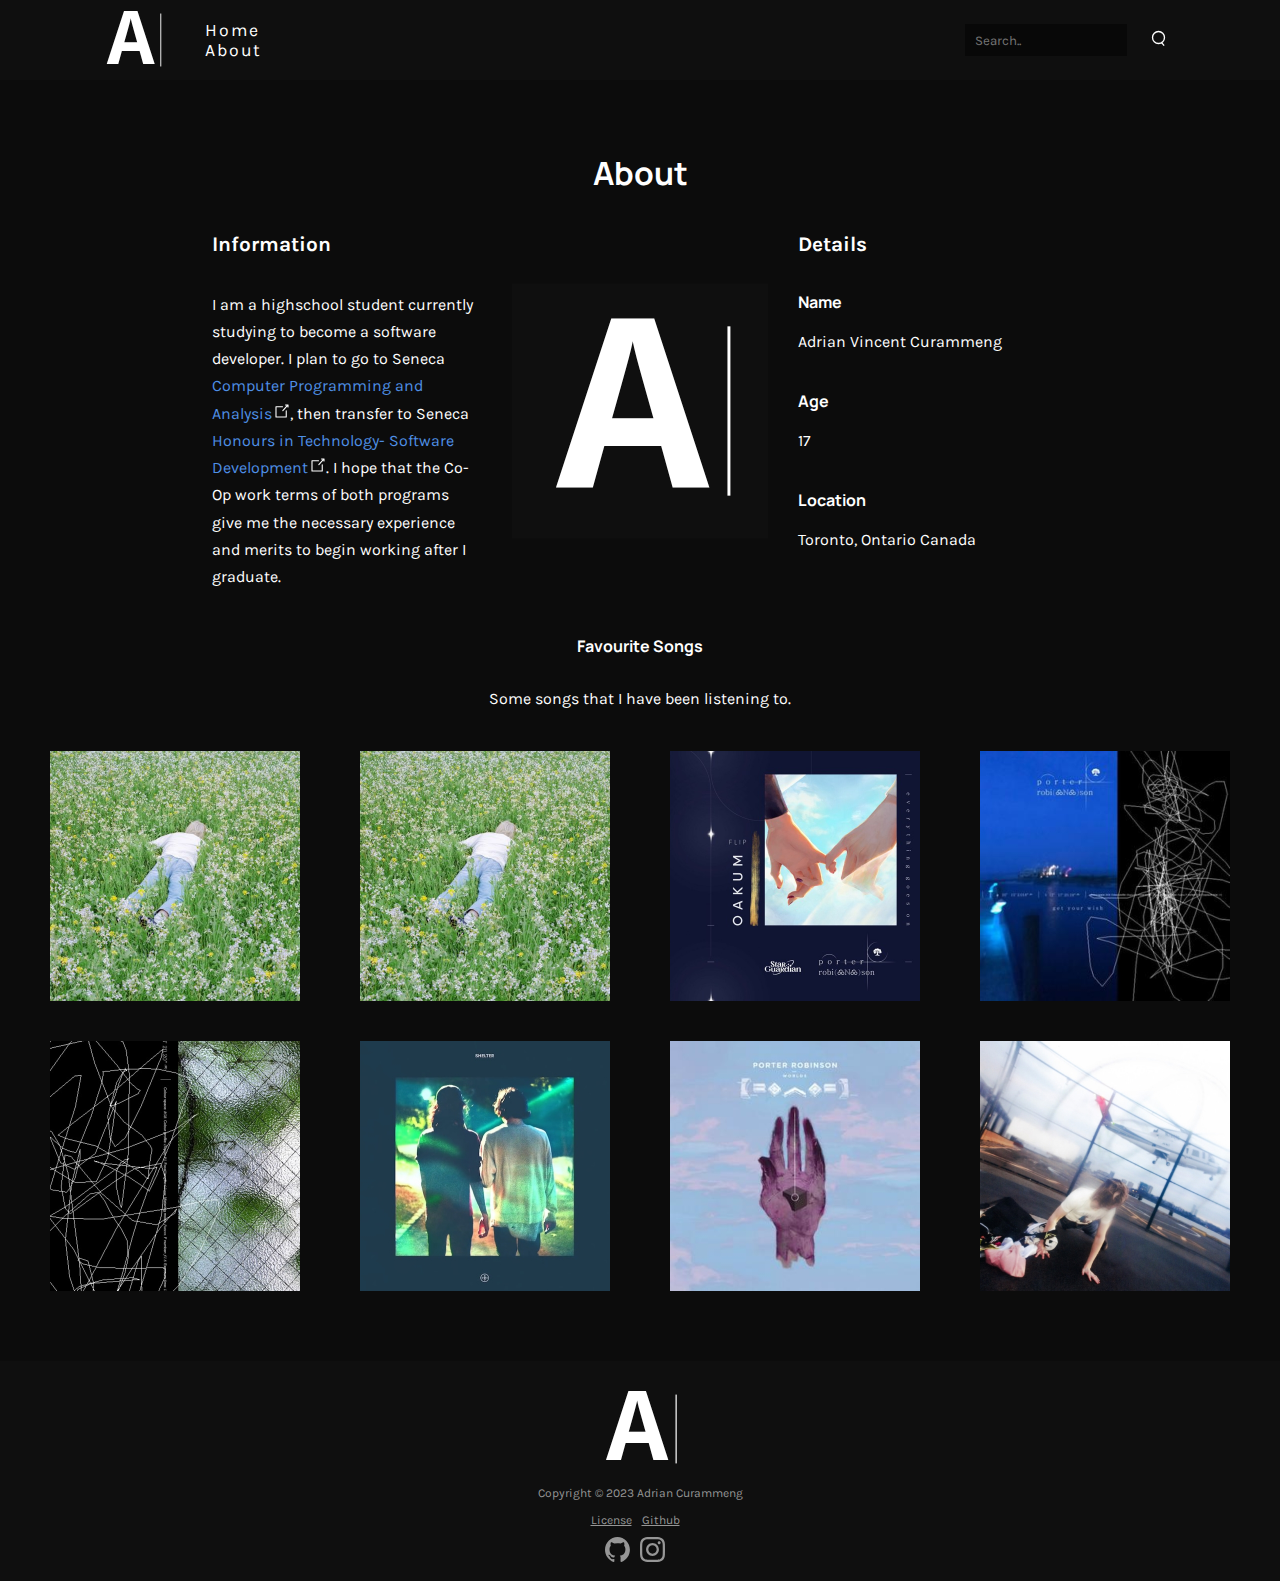
<file: pages/about.html>
<!DOCTYPE html>
<html lang="en">
<head>
    <meta charset="UTF-8">
    <meta http-equiv="X-UA-Compatible" content="IE=edge">
    <meta name="viewport" content="width=device-width, initial-scale=1.0">
    <meta name="author" content="Adrian Curammeng">
    <title>About | Adrian's Dabbles</title>
    <link rel="shortcut icon" href="../images/logo500.svg" type="image/x-icon">
    <!-- Styling and Scripts -->
    <link rel="stylesheet" href="../style.css">
</head>
<body> 
    
    <!-- Sidebar -->
    <div class="content" id="nav-bar">
        <div id="nav-bar-icon">
            <img 
            src="../images/logo500.svg" 
            alt="Website Logo"
            style="width: 100%; height: 100%; object-fit: cover;">
        </div>
        <div class="content" id="nav-buttons">
            <ul>
                <li class="nav-button"><a href="../index.html">Home</a></li>
                <li class="nav-button" id="about"><a href="#">About</a></li>
            </ul>
        </div>
        <input type="text" placeholder="Search.." id="search-bar">
        <button id="search-button">
            <img src="../images/search-icon100.svg" alt="A search icon." style="width: 60%; height: 60%;">
        </button>
    </div>

    <!-- About -->
    <div class="about-content">
        <div class="about-title">
            <h1>About</h1>
        </div>
        <div id="about-information">
            <div id="info">
                <h3 style="margin-bottom: 30px;">Information</h3>
                <p>I am a highschool student currently studying to become a software developer. I plan to go to Seneca 
                    <a href="https://www.senecacollege.ca/programs/fulltime/CPA.html#menu" class="external-link" target="_blank">Computer Programming
                    and Analysis</a>, then transfer to Seneca 
                    <a href="https://www.senecacollege.ca/programs/fulltime/BSD.html" class="external-link" target="_blank">Honours in 
                    Technology- Software Development</a>. I hope that the Co-Op work terms of both programs give me the necessary experience and 
                    merits to begin working after I graduate.
                </p>
            </div>
            <img src="../images/logo500.svg" alt="Website Logo" style="width: 20%; height: auto; margin: 0 20px 0 20px;">
            <div id="details">
                <h3>Details</h3>
                <h2>Name</h2>
                <p>Adrian Vincent Curammeng</p>
                <h2>Age</h2>
                <p>17</p>
                <h2>Location</h2>
                <p>Toronto, Ontario Canada</p>
            </div>
        </div>
        <div class="about-title">
            <h2>Favourite Songs</h2>
            <p>Some songs that I have been listening to.</p>
        </div>
        <div class="about-songs">
            <div class="about-songs-row">

                <!-- Look at the Sky -->
                <div class="song-container">
                    <img 
                    src="../images/song-cover-art/porter-robinson-nurture500.jpg" 
                    alt="Album art for Porter Robinson's 'Nurture' Album" 
                    class="album-art">
                    <div class="about-song-overlay">
                        <p class="about-song-p">
                            <a href="https://open.spotify.com/track/4l5nn3zlcrKSB1eyfuWHhu" target="_blank">Look at the Sky</a>
                        </p>
                        <p>Nurture | Porter Robinson</p>
                    </div>
                </div>

                <!-- Mother -->
                <div class="song-container">
                    <img 
                    src="../images/song-cover-art/porter-robinson-nurture500.jpg" 
                    alt="Album art for Porter Robinson's 'Nurture' Album" 
                    class="album-art">
                    <div class="about-song-overlay">
                        <p class="about-song-p">
                            <a href="https://open.spotify.com/track/1VaUIU5YQhheEETQmV4Nlr?si=75d201b2f98849d7" target="_blank">Mother</a>
                        </p>
                        <p>Nurture | Porter Robinson</p>
                    </div>
                </div>

                <!-- Everything Goes On -->
                <div class="song-container">
                    <img
                    src="../images/song-cover-art/porter-robinson-everythings-goes-on-500.jpg"
                    alt="Album art for Porter Robinson's 'Everything Goes On' single"
                    class="album-art">
                    <div class="about-song-overlay">
                        <p class="about-song-p">
                            <a 
                            href="https://open.spotify.com/track/3WBRfkOozHEsG0hbrBzwlm?si=2530635adba34e6a" 
                            target="_blank">Everything Goes On</a>
                        </p>
                        <p>Single | Porter Robinson</p>
                    </div>
                </div>

                <!-- Get Your Wish -->
                <div class="song-container">
                    <img
                    src="../images/song-cover-art/porter-robinson-get-your-wish500.jpg"
                    alt="Cover art for Porter Robinson's 'Get Your Wish' single"
                    class="album-art">
                    <div class="about-song-overlay">
                        <p class="about-song-p">
                            <a href="https://open.spotify.com/track/1HjZDqiaUrq46GHhHXE4vG?si=2b6d79cd05394e29" target="_blank">Get Your Wish</a>
                        </p>
                        <p>Single | Porter Robinson</p>
                    </div>
                </div>

            </div>

            <div class="about-songs-row">

                <!-- Mirror -->
                <div class="song-container">
                    <img
                    src="../images/song-cover-art/porter-robinson-mirror500.jpg"
                    alt="Album art for Porter Robinson's 'Mirror' single"
                    class="album-art">
                    <div class="about-song-overlay">
                        <p class="about-song-p">
                            <a href="https://open.spotify.com/track/3n6ei1V2Qhsi6BhEhm9opS?si=c8290b4e765a4f55" target="_blank">Mirror</a>
                        </p>
                        <p>Single | Porter Robinson</p>
                    </div>
                </div>

                <!-- Shelter -->
                <div class="song-container">
                    <img
                    src="../images/song-cover-art/porter-robinson-madeon-shelter500.jpg"
                    alt="Album art for Porter Robinson and Madeon's 'Shelter' single"
                    class="album-art">
                    <div class="about-song-overlay">
                        <p class="about-song-p">
                            <a href="https://open.spotify.com/track/2CgOd0Lj5MuvOqzqdaAXtS?si=99de9f60459b45b6" target="_blank">Shelter</a>
                        </p>
                        <p>Single | Porter Robinson, Madeon</p>
                    </div>
                </div>

                <!-- Sad Machine -->
                <div class="song-container">
                    <img
                    src="../images/song-cover-art/porter-robinson-worlds500.jpg"
                    alt="Album art for Porter Robinson's 'Worlds' album"
                    class="album-art">
                    <div class="about-song-overlay">
                        <p class="about-song-p">
                            <a href="https://open.spotify.com/track/1JY6B9ILvmRla2IKKRZvnH?si=f69a41c27c924a64" target="_blank">Sad Machine</a>
                        </p>
                        <p>Worlds | Porter Robinson</p>
                    </div>
                </div>

                <!-- Dream Drop -->
                <div class="song-container">
                    <img 
                    src="../images/song-cover-art/instupendo-dream-drop500.jpg" 
                    alt="Album art for Instupendo's 'Dream Drop' Single'"
                    class="album-art">
                    <div class="about-song-overlay">
                        <p class="about-song-p">
                            <a href="https://open.spotify.com/track/6Ra3SH8qpLoAOQ02Mw9j9f?si=91ea7ee8e2c34dcc" target="_blank">Dream Drop</a>
                        </p>
                        <p>Love Power A-Z | Instupendo</p>
                    </div>
                </div>

            </div>
        </div>
    </div>

    <!-- Footer -->
    <div class="footer">
        <div id="footer-icon">
            <img 
            src="../images/logo500.svg" 
            alt="Website Logo"
            style="width: 100%; height: 100%; object-fit: cover;">
        </div>
        <p>Copyright &#169; 2023 Adrian Curammeng</p>
        <div id="footer-links">
            <a href="https://raw.githubusercontent.com/AdrianCurammeng/comtech-blog-website/main/LICENSE" target="_blank" class="footer-link">License</a>
            <a href="https://github.com/AdrianCurammeng/comtech-blog-website" target="_blank" class="footer-link">Github</a>
        </div>
        <div id="footer-social-media">
            <a href="https://github.com/AdrianCurammeng" target="_blank">
                <img src="../images/github-logogray.svg" alt="Github logo" class="social-media-icons">
            </a>
            <a href="https://www.instagram.com/adr_vin_cur/" target="_blank">
                <img src="../images/instagram-logogray.svg" alt="Instagram logo" class="social-media-icons">
            </a>
        </div>
    </div>

</body>
</html>
</file>
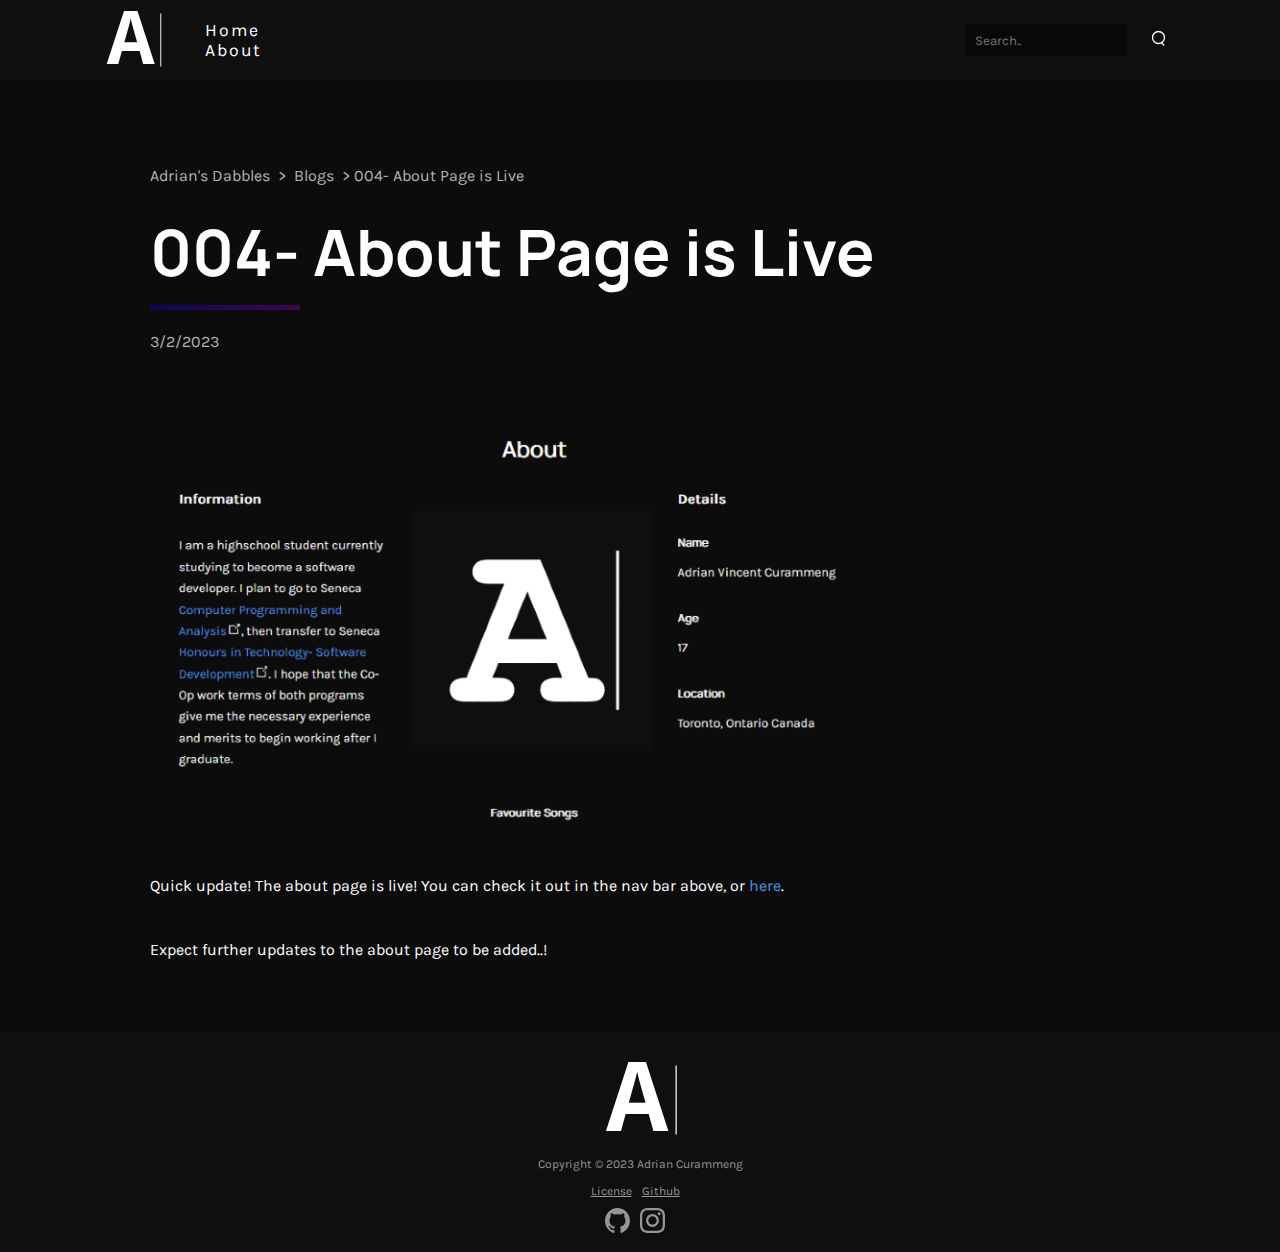
<file: pages/blog4.html>
<!-- 004- About Page is Live -->
<!DOCTYPE html>
<html lang="en">
<head>
    <meta charset="UTF-8">
    <meta http-equiv="X-UA-Compatible" content="IE=edge">
    <meta name="viewport" content="width=device-width, initial-scale=1.0">
    <meta name="author" content="Adrian Curammeng">
    <title>004- About Page is Live</title>
    <link rel="shortcut icon" href="../images/logo500.svg" type="image/x-icon">
    <!-- Styling and Scripts -->
    <link rel="stylesheet" href="../style.css">
</head>
<body>
    <!-- Sidebar -->
    <div class="content" id="nav-bar">
        <div id="nav-bar-icon">
            <img 
            src="../images/logo500.svg" 
            alt="Website Logo"
            style="width: 100%; height: 100%; object-fit: cover;">
        </div>
        <div class="content" id="nav-buttons">
            <ul>
                <li class="nav-button"><a href="../index.html">Home</a></li>
                <li class="nav-button"><a href="about.html" id="about">About</a></li>
            </ul>
        </div>
        <input type="text" placeholder="Search.." id="search-bar">
        <button id="search-button">
            <img src="../images/search-icon100.svg" alt="A search icon." style="width: 60%; height: 60%;">
        </button>
    </div>

    <!-- Blog Page -->
    <div class="blog-page-content">
        <div class="blog-section">
            <div class="blog-title">
                <p class="sub-heading">Adrian's Dabbles &nbsp;> &nbsp;Blogs &nbsp;> 004- About Page is Live</p>
                <h1 class="blog-heading">004- About Page is Live</h1>
                <p class="date">3/2/2023</p>
            </div>
                <!-- 800x500px -->
                <img src="../images/blog4-cover800x500.png" alt="Cover Image">
            <div class="text-content">
                <p>
                    Quick update! The about page is live! You can check it out in the nav bar above, or <a href="about.html">here</a>.
                </p>
                <p>
                    Expect further updates to the about page to be added..!
                </p>
            </div>
        </div>

        <!-- Side Section -->
        <div class="side-section">
            <!-- <p>test</p> -->
        </div>
    </div>

    <!-- Footer -->
    <div class="footer">
        <div id="footer-icon">
            <img 
            src="../images/logo500.svg" 
            alt="Website Logo"
            style="width: 100%; height: 100%; object-fit: cover;">
        </div>
        <p>Copyright &#169; 2023 Adrian Curammeng</p>
        <div id="footer-links">
            <a href="https://raw.githubusercontent.com/AdrianCurammeng/comtech-blog-website/main/LICENSE" target="_blank" class="footer-link">License</a>
            <a href="https://github.com/AdrianCurammeng/comtech-blog-website" target="_blank" class="footer-link">Github</a>
        </div>
        <div id="footer-social-media">
            <a href="https://github.com/AdrianCurammeng" target="_blank">
                <img src="../images/github-logogray.svg" alt="Github logo" class="social-media-icons">
            </a>
            <a href="https://www.instagram.com/adr_vin_cur/" target="_blank">
                <img src="../images/instagram-logogray.svg" alt="Instagram logo" class="social-media-icons">
            </a>
        </div>
    </div>
 </body>
</html>
</file>
<file: style.css>
/* Fonts */

@import url(https://fonts.googleapis.com/css?family=Karla);
@import url(https://fonts.googleapis.com/css?family=Manrope);
@import url(https://fonts.googleapis.com/css?family=Mukta);

/* General Stylings */

html {
    font-family: "Karla", Arial;
    color: white;
    background-color: rgb(12, 12, 12);
}

body {
    margin: 0;
}

h1 {
    font-family: "Manrope", Arial;
}

h2 {
    font-family: "Manrope", Arial;
    margin: 30px 0 10px 0;
}

h3 {
    font-size: 2em;
    text-align: center;
    margin-top: 14px;
}

p {
    font-size: 16px;
    line-height: 2em;
}

a {
    color: rgb(79, 144, 230);
    text-decoration: none;
}

a:hover {
    text-decoration: underline;
}

.content {
    display: flex;
}

.blog-page-content {
    display: flex;
    flex-direction: row;
    padding-right: 150px;
    padding-left: 150px;
}

.text-content {
    display: flex;
    flex-direction: column;
    line-height: 2em;
    margin-bottom: 50px;
}

.row-content {
    display: flex;
    flex-direction: row;
    justify-content: space-evenly;
}

/* Top Navigation Bar */

#nav-bar {
    align-items: center;
    height: 80px;
    flex-direction: row;
    position: sticky;
    top: 0;
    left: 0;
    padding: 0 100px 0 100px;
    background-color: rgb(15, 15, 15);
    z-index: 9;
}

#nav-bar a {
    color: white;
    text-decoration: none;
}

#nav-buttons {
    justify-content: center;
}

.nav-button {
    display: inline-block;
    width: 50px;
    list-style: none;
    margin: 0 50px 0 0px;
    font-size: 1.1em;
    color: rgb(255, 255, 255);
    letter-spacing: 0.1em;
    background-color: transparent;
    border: none;
}

.nav-button:hover {
    cursor: pointer;
    color: rgb(200, 200, 200);
}

#nav-bar-icon {
    display: block;
    width: 80px;
    height: 100%;
}

#search-button {
    background-color: transparent;
    border: none; 
    cursor: pointer;
    width: 50px;
}

#search-bar {
    padding-left: 10px;
    margin-right: 10px;
    font-family: "Karla";
    margin-left: 600px;
    height: 30px;
    background-color: rgb(8, 8, 8);
    color: rgb(255, 255, 255);
    border: none;
}

/* Home Page */

#content-page {
    flex-direction: column;
    height: auto;
}

#placeholder-image {
    display: block;
    width: 100vw;
    height: 510px;
}

#home-title {
    flex-direction: column;
    align-items: center;
    margin: 30px 0 50px 0;
}

#home-title h1::after {
    display: block;
    margin: 10px 0 0 50px;
    content: "";
    background-color: rgb(10, 43, 80);
    height: 4px;
    width: 100px;
}

#home-heading {
    font-size: 2.5em;
}

#blogs {
    margin: 0 100px 100px 100px
}

.home-blogs {
    display: block;
    width: 280px;
    height: 400px;
    background-color: rgb(12, 12, 12);
    position: relative;
}

.home-blogs-overlay {
    display: flex;
    flex-direction: column;
    align-items: center;
    justify-content: center;
    text-align: center;
    position: absolute;
    top: 0;
    z-index: 2;
    height: 400px;
    width: 280px;
    background-color: rgba(0, 0, 0, 0.0);
    opacity: 0;
    transition: all 0.2s ease-in;
}

.home-blogs-overlay:hover {
    opacity: 1;
    background-color: rgba(0, 0, 0, 0.8);
}

.home-blogs p {
    padding: 0 20px 0 20px;
    color: rgba(255, 255, 255, 1);
}

.home-blogs-image {
    width: 100%;
    height: 100%;
    object-fit: cover;
    z-index: 1;
}

.read-more {
    font-family: "Karla", arial;
    font-size: 1em;
    color: rgb(255, 255, 255);
    padding: 20px 30px;
    border: none;
    background-color: rgb(4, 8, 63);
}

.read-more:hover {
    background-color: rgb(11, 16, 78);
    cursor: pointer;
}

/* Blog Pages */

.blog-section {
    display: flex;
    flex-direction: column;
    width: 60vw;
    height: auto;
    margin-right: 50px;
}

.blog-cover-image {
    object-fit: cover;
    width: 100%;
    height: 500px;
}

.side-section {
    display: flex;
    flex-direction: column;
    width: 40vw;
    height: auto;
}

.blog-title {
    flex-direction: column;
    align-items: right;
}

.blog-heading {
    font-size: 4em;
    margin: 15px 0 15px 0;
}

.blog-heading::after {
    content: "";
    display: block;
    height: 5px;
    width: 150px;
    background-image: linear-gradient(to right, rgb(13, 7, 85), rgb(63, 6, 75));
    margin-top: 10px;
}

.sub-heading {
    margin-top: 80px;
    color: rgb(180, 180, 180);
}

.date {
    color: rgb(180, 180, 180);
}

.blog-image300 {
    display: block;
    width: 800px;
    height: 500px;
    background-color: rgb(0, 0, 0);
}

.first-word {
    font-family: "Mukta", Arial;
    font-size: 2.5em;
}

.external-link::after {
    content: "";
    background-image: url(images/external-link16.svg);
    background-repeat: no-repeat;
    display: inline-block;
    width: 16px;
    height: 16px;
    margin-left: 2px;
}

/* About Section */

.about-content h2 {
    font-size: 1em;
}

.about-content h3 {
    font-size: 1.3em;
    text-align: start;
    margin: 5px 5px 5px 0;
}

#about-information p {
    margin: 5px 5px 5px 0;
    line-height: 1.7em;
}

.about-content {
    display: flex;
    flex-direction: column;
    justify-content: center;
    margin: 50px 0;
    width: auto;
}

.about-title {
    display: flex;
    flex-direction: column;
    justify-content: center;
    align-items: center;
}

#about-information {
    display: flex;
    flex-direction: row;
    justify-content: center;
}

#info, #details {
    display: flex;
    flex-direction: column;
    width: 270px;
    height: 100%;
    margin: 10px;
}

.about-songs {
    display: flex;
    flex-direction: column;
    align-items: center;
    justify-content: center;
}

.about-songs a {
    color: inherit;
    text-decoration: none;  
    cursor: pointer;
}

.about-songs-row {
    display: flex;
    flex-direction: row;
    align-items: center;
    justify-content: space-around;
    height: 250px;
    width: auto;
    margin: 20px 50px;
}

.song-container {
    display: block;
    position: relative;
    height: 250px;
    height: 250px;
    margin: 10px 30px;
}

.about-song-overlay {
    display: flex;
    position: absolute;
    flex-direction: column;
    justify-content: center;
    align-items: center;
    top: 0;
    width: 250px;
    height: 250px;
    background-color: rgba(0, 0, 0, 0);
    color: rgba(255, 255, 255, 0);
    transition: all 0.2s ease-in;
}

.about-song-overlay:hover {
    background-color: rgba(0, 0, 0, 0.8);
    color: rgba(255, 255, 255, 1);
}

.about-song-p {
    font-size: 1.5em;
    font-weight: 600;
    margin: 5px;
}

.album-art {
    height: 100%;
    position: static;
    width: auto;
}

/* Footer */

.footer {
    display: flex;
    flex-direction: column;
    align-items: center;
    justify-content: center;
    height: 220px;
    width: 100%;
    background-color: rgb(15, 15, 15);
}

.footer p {
    margin: 0;
    font-size: 12px;
    color: rgb(150, 150, 150);
}

.footer-link {
    margin: 8px 10px 0 0;
    font-size: 12px;
    text-decoration: underline;
    color: rgb(150, 150, 150);
}

#footer-icon {
    display: block;
    width: 100px;
    height: auto;
}

#footer-links {
    display: flex;
    flex-direction: row;
    align-items: center;
    justify-content: center;
}

#footer-social-media {
    display: flex;
    flex-direction: row;
    align-items: center;
    justify-content: center;
    margin-top: 10px;
}

.social-media-icons {
    width: 25px; 
    height: 25px;
    margin-right: 10px;
}
</file>
